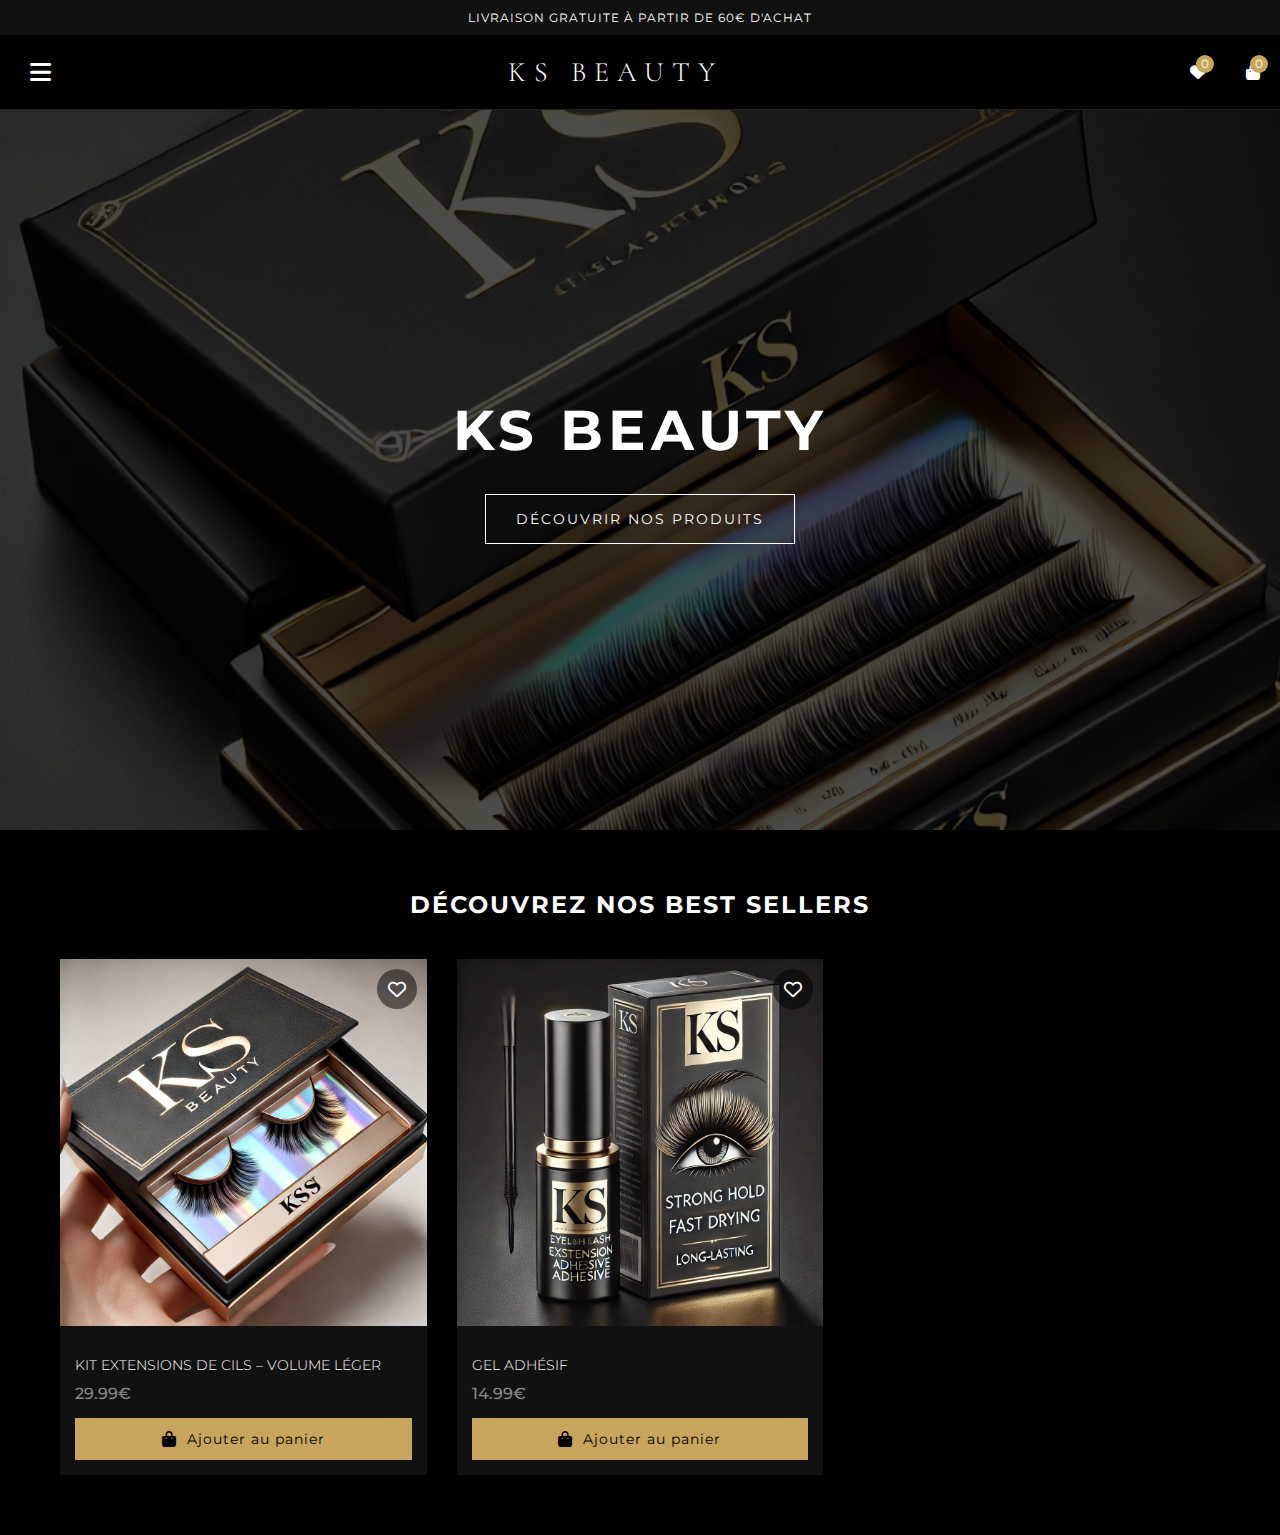
<file: index.html>
<!DOCTYPE html>
<html lang="fr">
<head>
    <meta charset="UTF-8">
    <meta name="viewport" content="width=device-width, initial-scale=1.0">
    <title>KS BEAUTY</title>
    <link href="https://fonts.googleapis.com/css2?family=Cormorant+Garamond:wght@300;400&family=Montserrat:wght@300;400;500&display=swap" rel="stylesheet">
    <link rel="stylesheet" href="https://cdnjs.cloudflare.com/ajax/libs/font-awesome/6.0.0/css/all.min.css">
    <link rel="stylesheet" href="styles.css">
</head>
<body>
    <div class="announcement">
        LIVRAISON GRATUITE À PARTIR DE 60€ D'ACHAT
    </div>

    <!-- Menu latéral -->
    <div class="side-menu">
        <div class="menu-header">
            <a href="index.html"><div class="brand">KS BEAUTY</div></a>
            <button class="close-menu">
                <i class="fas fa-times"></i>
            </button>
        </div>
        <nav class="menu-nav">
            <a href="index.html">Accueil</a>
            <a href="about.html">Qui sommes-nous</a>
        </nav>
    </div>
    
    <!-- Overlay pour le menu -->
    <div class="menu-overlay"></div>

    <nav class="main-nav">
        <button class="menu-toggle">
            <i class="fas fa-bars"></i>
        </button>
        
        <a href="index.html"><div class="brand">KS BEAUTY</div></a>
        
        <div class="nav-right">
            <a href="#wishlist">
                <i class="fas fa-heart"></i>
                <span class="count">0</span>
            </a>
            <a href="#cart">
                <i class="fas fa-shopping-bag"></i>
                <span class="count">0</span>
            </a>
        </div>
    </nav>

    <header class="hero">
        <div class="hero-content">
            <h1>KS BEAUTY</h1>
            <a href="#products" class="cta-button">DÉCOUVRIR NOS PRODUITS</a>
        </div>
    </header>

    <main>
        <section class="best-sellers">
            <h2>DÉCOUVREZ NOS BEST SELLERS</h2>
            
            <div class="products-grid">
                <div class="product-card">
                    <div class="product-image">
                        <a href="product.html?id=1" class="product-image-link">
                            <img src="newimage.png" alt="Extensions">
                        </a>
                        <button class="wishlist-btn">
                            <i class="far fa-heart"></i>
                        </button>
                    </div>
                    <div class="product-info">
                        <a href="product.html?id=1" class="product-name">
                            <h3>KIT EXTENSIONS DE CILS – VOLUME LÉGER</h3>
                        </a>
                        <p class="price">29.99€</p>
                       
                    </div>
                </div>
                
               
                
                <div class="product-card">
                    <div class="product-image">
                        <a href="product.html?id=3" class="product-image-link">
                            <img src="0A6F3EFC-C21C-4876-B2D8-3DB5AA718523.PNG" alt="Formations">
                        </a>
                        <button class="wishlist-btn">
                            <i class="far fa-heart"></i>
                        </button>
                    </div>
                    <div class="product-info">
                        <a href="product.html?id=3" class="product-name">
                            <h3>GEL ADHÉSIF</h3>
                        </a>
                        <p class="price">14.99€</p>
                       
                    </div>
                </div>
            </div>
        </section>
    </main>

    <!-- Modal Wishlist -->
    <div class="modal wishlist-modal">
        <div class="modal-content">
            <div class="modal-header">
                <h2>Ma Wishlist</h2>
                <button class="close-modal">&times;</button>
            </div>
            <div class="modal-body">
                <div class="wishlist-items"></div>
            </div>
        </div>
    </div>

    <!-- Modal Panier -->
    <div class="modal cart-modal">
        <div class="modal-content">
            <div class="modal-header">
                <h2>Mon Panier</h2>
                <button class="close-modal">&times;</button>
            </div>
            <div class="modal-body">
                <div class="cart-items"></div>
                <div class="cart-footer">
                    <div class="cart-total">
                        Total: <span class="total-amount">0.00€</span>
                    </div>
                    <button class="checkout-btn">Commander</button>
                </div>
            </div>
        </div>
    </div>

    <script src="script.js"></script>
</body>
</html>
</file>
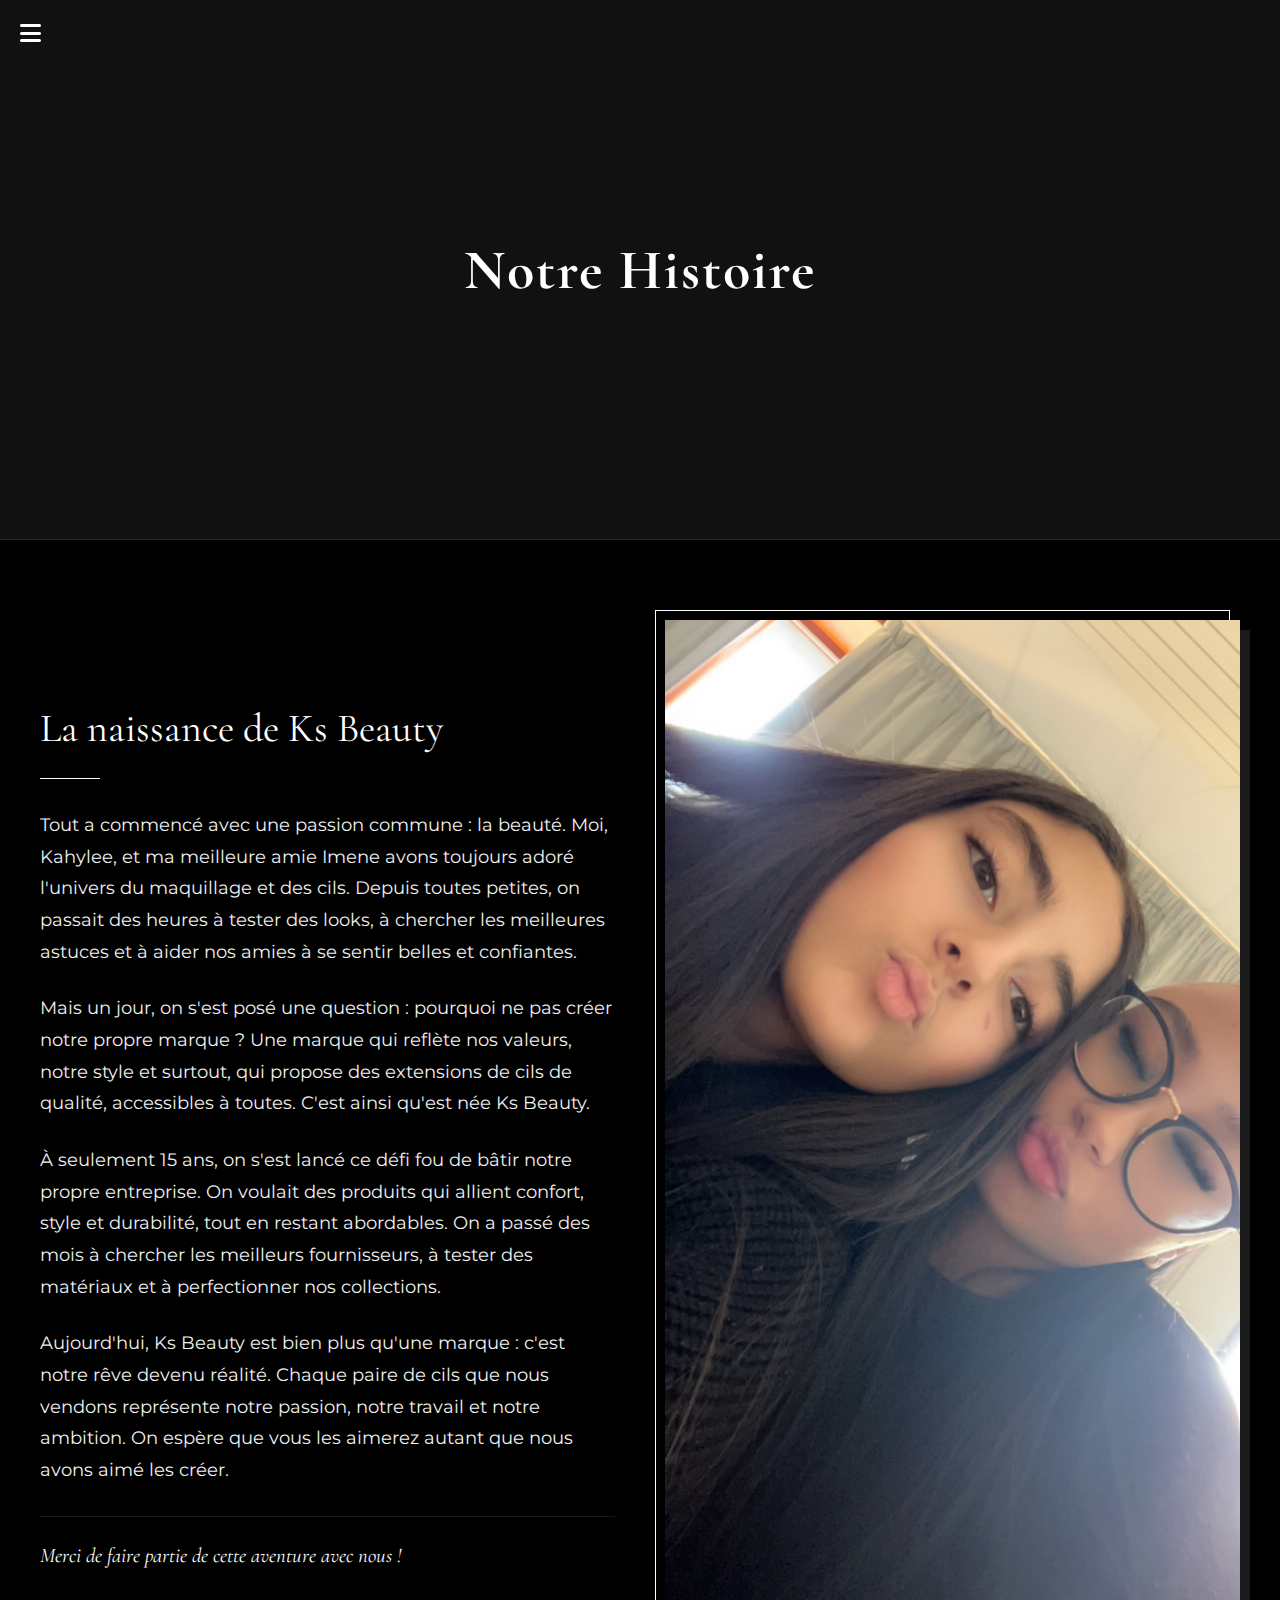
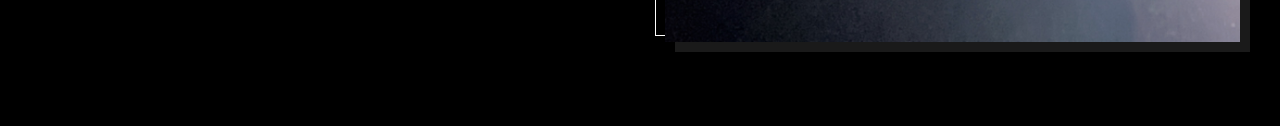
<file: about.html>
<!DOCTYPE html>
<html lang="fr">
<head>
    <meta charset="UTF-8">
    <meta name="viewport" content="width=device-width, initial-scale=1.0">
    <title>Qui sommes-nous - Ks Beauty</title>
    <link href="https://fonts.googleapis.com/css2?family=Cormorant+Garamond:wght@300;400&family=Montserrat:wght@300;400;500&display=swap" rel="stylesheet">
    <link rel="stylesheet" href="https://cdnjs.cloudflare.com/ajax/libs/font-awesome/6.0.0/css/all.min.css">
    <link rel="stylesheet" href="styles.css">
    <style>
        body {
            background-color: black;
            color: white;
            margin: 0;
            padding: 0;
        }

        .menu-button {
            position: fixed;
            top: 20px;
            left: 20px;
            z-index: 1000;
            background: none;
            border: none;
            color: white;
            font-size: 24px;
            cursor: pointer;
        }

        .about-hero {
            height: 60vh;
            background-color: #111;
            display: flex;
            align-items: center;
            justify-content: center;
            position: relative;
            overflow: hidden;
            border-bottom: 1px solid rgba(255, 255, 255, 0.1);
        }

        .about-hero h1 {
            font-family: 'Cormorant Garamond', serif;
            font-size: 3.5em;
            color: white;
            text-align: center;
            position: relative;
            z-index: 2;
            margin: 0;
            padding: 20px;
            letter-spacing: 2px;
        }

        .about-section {
            max-width: 1400px;
            margin: 40px auto;
            padding: 40px;
            position: relative;
            background: transparent;
        }

        .about-content {
            display: grid;
            grid-template-columns: 1fr 1fr;
            gap: 50px;
            align-items: center;
        }

        .about-text {
            font-family: 'Montserrat', sans-serif;
            line-height: 1.8;
            color: #f1f1f1;
        }

        .about-text p {
            margin-bottom: 25px;
            font-size: 1.1em;
        }

        .about-text h2 {
            font-family: 'Cormorant Garamond', serif;
            font-size: 2.5em;
            color: white;
            margin-bottom: 30px;
            font-weight: 400;
            position: relative;
            padding-bottom: 15px;
        }

        .about-text h2:after {
            content: '';
            position: absolute;
            bottom: 0;
            left: 0;
            width: 60px;
            height: 1px;
            background-color: white;
        }

        .about-image-container {
            position: relative;
        }

        .about-image-container:before {
            content: '';
            position: absolute;
            top: -10px;
            left: -10px;
            right: 10px;
            bottom: 10px;
            border: 1px solid white;
            z-index: -1;
        }

        .about-image {
            width: 100%;
            height: 100%;
            object-fit: cover;
            border-radius: 0;
            box-shadow: 10px 10px 0 rgba(255, 255, 255, 0.1);
            transition: transform 0.3s ease;
        }

        .about-image:hover {
            transform: translate(-5px, -5px);
            box-shadow: 15px 15px 0 rgba(255, 255, 255, 0.15);
        }

        .signature {
            font-family: 'Cormorant Garamond', serif;
            font-style: italic;
            font-size: 1.3em;
            margin-top: 30px;
            color: white;
            border-top: 1px solid rgba(255, 255, 255, 0.1);
            padding-top: 20px;
        }

        .side-menu {
            position: fixed;
            top: 0;
            left: -250px;
            width: 250px;
            height: 100vh;
            background-color: #111;
            transition: left 0.3s ease;
            z-index: 1000;
        }

        .side-menu.show {
            left: 0;
        }

        .menu-header {
            display: flex;
            justify-content: space-between;
            align-items: center;
            padding: 20px;
            border-bottom: 1px solid rgba(255, 255, 255, 0.1);
        }

        .brand {
            font-family: 'Cormorant Garamond', serif;
            font-size: 1.5em;
            color: white;
            text-decoration: none;
        }

        .close-menu {
            background: none;
            border: none;
            color: white;
            font-size: 24px;
            cursor: pointer;
        }

        .menu-nav {
            padding: 20px;
        }

        .menu-nav a {
            display: block;
            color: white;
            text-decoration: none;
            padding: 10px;
            border-bottom: 1px solid rgba(255, 255, 255, 0.1);
        }

        .menu-nav a:hover {
            background-color: rgba(255, 255, 255, 0.1);
        }

        @media (max-width: 968px) {
            .about-content {
                grid-template-columns: 1fr;
                gap: 30px;
            }

            .about-hero h1 {
                font-size: 2.5em;
            }

            .about-section {
                padding: 20px;
            }

            .about-text h2 {
                font-size: 2em;
            }

            .about-image-container:before {
                display: none;
            }
        }

        @media (max-width: 480px) {
            .about-hero h1 {
                font-size: 2em;
            }

            .about-text h2 {
                font-size: 1.8em;
            }
        }
    </style>
</head>
<body>
    <!-- Bouton Menu -->
    <button class="menu-button" onclick="toggleMenu()">
        <i class="fas fa-bars"></i>
    </button>

    <!-- Menu latéral -->
    <div class="side-menu">
        <div class="menu-header">
            <a href="index.html"><div class="brand">KS BEAUTY</div></a>
            <button class="close-menu" onclick="toggleMenu()">
                <i class="fas fa-times"></i>
            </button>
        </div>
        <nav class="menu-nav">
            <a href="index.html">Accueil</a>
            <a href="about.html">Qui sommes-nous</a>
        </nav>
    </div>

    <div class="about-hero">
        <h1>Notre Histoire</h1>
    </div>

    <main>
        <section class="about-section">
            <div class="about-content">
                <div class="about-text">
                    <h2>La naissance de Ks Beauty</h2>
                    <p>Tout a commencé avec une passion commune : la beauté. Moi, Kahylee, et ma meilleure amie Imene avons toujours adoré l'univers du maquillage et des cils. Depuis toutes petites, on passait des heures à tester des looks, à chercher les meilleures astuces et à aider nos amies à se sentir belles et confiantes.</p>
                    
                    <p>Mais un jour, on s'est posé une question : pourquoi ne pas créer notre propre marque ? Une marque qui reflète nos valeurs, notre style et surtout, qui propose des extensions de cils de qualité, accessibles à toutes. C'est ainsi qu'est née Ks Beauty.</p>
                    
                    <p>À seulement 15 ans, on s'est lancé ce défi fou de bâtir notre propre entreprise. On voulait des produits qui allient confort, style et durabilité, tout en restant abordables. On a passé des mois à chercher les meilleurs fournisseurs, à tester des matériaux et à perfectionner nos collections.</p>
                    
                    <p>Aujourd'hui, Ks Beauty est bien plus qu'une marque : c'est notre rêve devenu réalité. Chaque paire de cils que nous vendons représente notre passion, notre travail et notre ambition. On espère que vous les aimerez autant que nous avons aimé les créer.</p>
                    
                    <div class="signature">Merci de faire partie de cette aventure avec nous !</div>
                </div>
                <div class="about-image-container">
                    <img src="photo.JPG" alt="Les fondatrices de Ks Beauty" class="about-image">
                </div>
            </div>
        </section>
    </main>

    <script>
        function toggleMenu() {
            const sideMenu = document.querySelector('.side-menu');
            sideMenu.classList.toggle('show');
        }
    </script>

    <script src="script.js"></script>
</body>
</html>
</file>
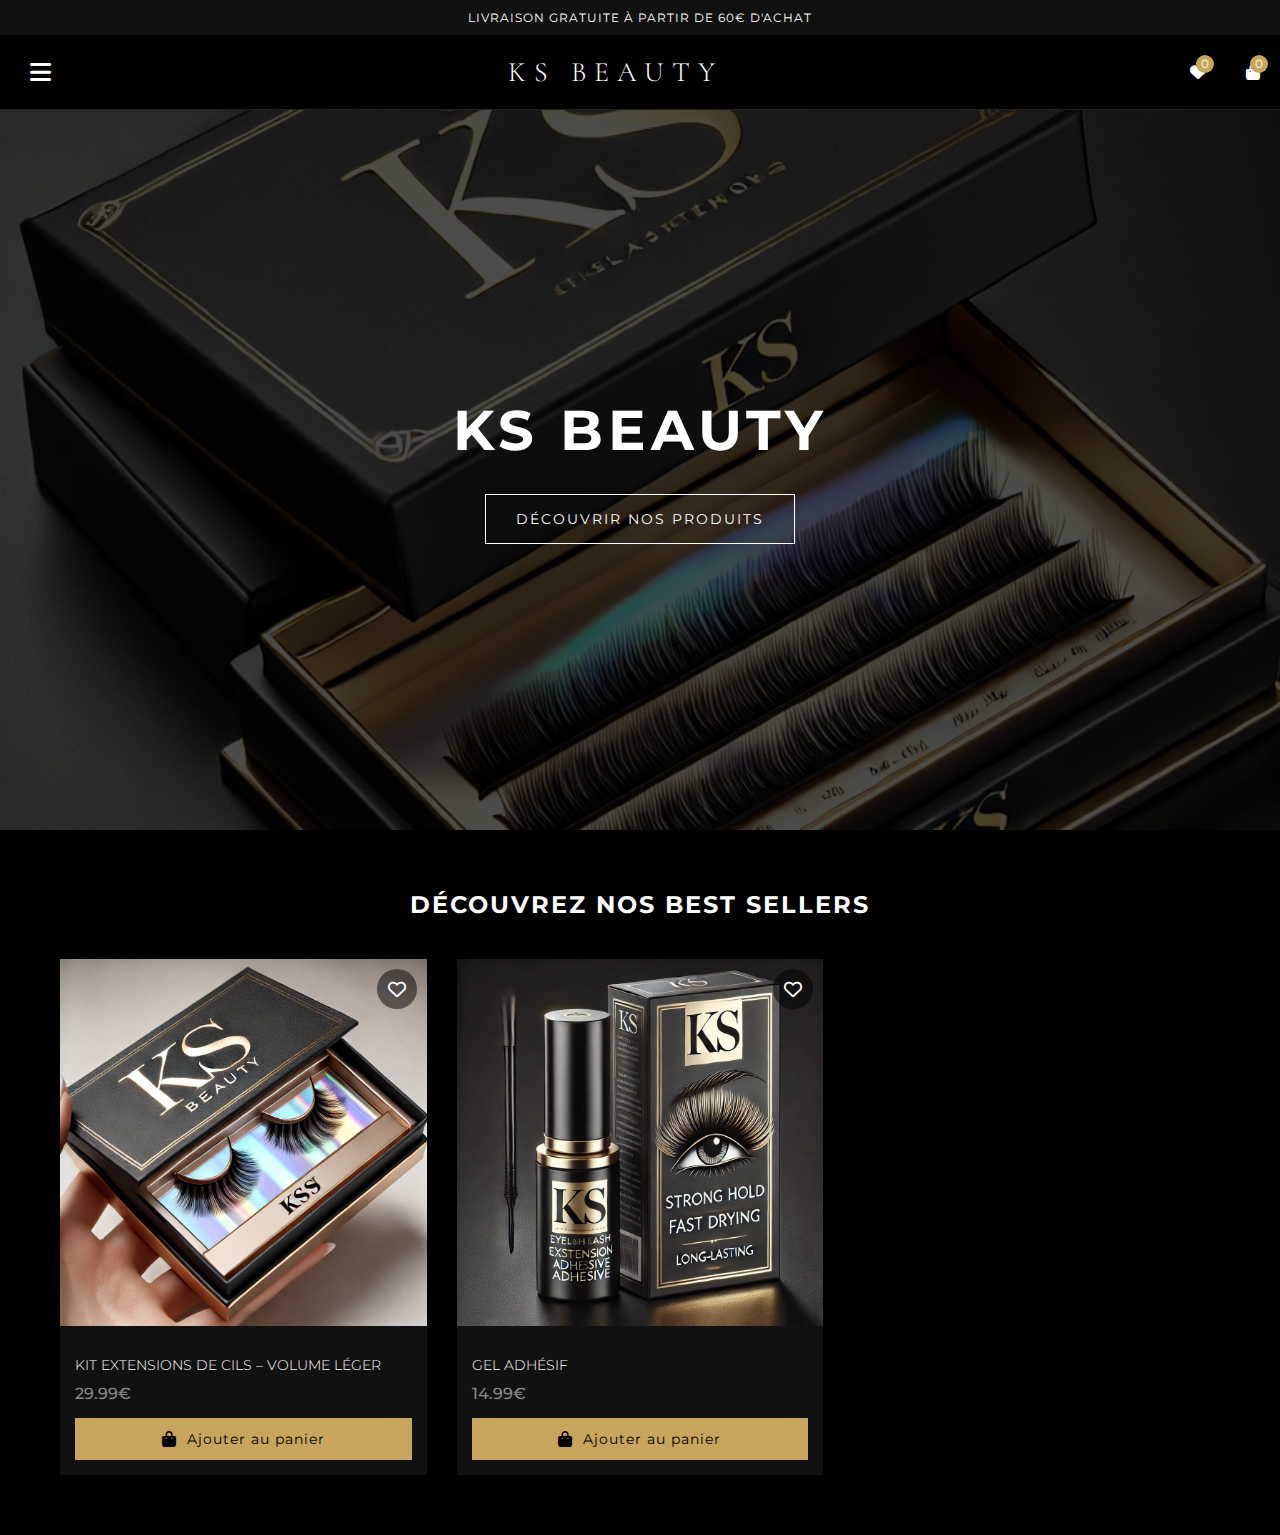
<file: product.html>
<!DOCTYPE html>
<html lang="fr">
<head>
    <meta charset="UTF-8">
    <meta name="viewport" content="width=device-width, initial-scale=1.0">
    <title>KS BEAUTY - Détail Produit</title>
    <link href="https://fonts.googleapis.com/css2?family=Cormorant+Garamond:wght@300;400&family=Montserrat:wght@300;400;500&display=swap" rel="stylesheet">
    <link rel="stylesheet" href="https://cdnjs.cloudflare.com/ajax/libs/font-awesome/6.0.0/css/all.min.css">
    <link rel="stylesheet" href="styles.css">
</head>
<body>
    <div class="announcement">
        LIVRAISON GRATUITE À PARTIR DE 60€ D'ACHAT
    </div>

    
    <nav class="main-nav">
        <button class="menu-toggle">
            <i class="fas fa-bars"></i>
        </button>
        
        <a href="index.html"><div class="brand">KS BEAUTY</div></a>
        
        <div class="nav-right">
            <a href="#wishlist">
                <i class="fas fa-heart"></i>
                <span class="count">0</span>
            </a>
            <a href="#cart">
                <i class="fas fa-shopping-bag"></i>
                <span class="count">0</span>
            </a>
        </div>
    </nav>
    <div class="side-menu">
        <div class="menu-header">
            <a href="index.html"><div class="brand">KS BEAUTY</div></a>
            <button class="close-menu" onclick="toggleMenu()">
                <i class="fas fa-times"></i>
            </button>
        </div>
        <nav class="menu-nav">
            <a href="index.html">Accueil</a>
            <a href="about.html">Qui sommes-nous</a>
        </nav>
    </div>
    

  

    <!-- Modal Wishlist -->
    <div class="modal wishlist-modal">
        <div class="modal-content">
            <div class="modal-header">
                <h2>Ma Wishlist</h2>
                <button class="close-modal">&times;</button>
            </div>
            <div class="modal-body">
                <div class="wishlist-items"></div>
            </div>
        </div>
    </div>

    <!-- Modal Panier -->
    <div class="modal cart-modal">
        <div class="modal-content">
            <div class="modal-header">
                <h2>Mon Panier</h2>
                <button class="close-modal">&times;</button>
            </div>
            <div class="modal-body">
                <div class="cart-items"></div>
                <div class="cart-footer">
                    <div class="cart-total">
                        Total: <span class="total-amount">0.00€</span>
                    </div>
                    <button class="checkout-btn">Commander</button>
                </div>
            </div>
        </div>
    </div>

    <main class="product-detail">
        <div class="product-gallery">
            <div class="main-image">
                <img src="" alt="" id="productImage">
            </div>
            <div class="thumbnail-list">
                <!-- Les miniatures seront ajoutées dynamiquement -->
            </div>
        </div>

        <div class="product-info-detail">
            <h1 id="productName"></h1>
            <div class="product-meta">
                <p class="price" id="productPrice"></p>
                <div class="stock-status">En stock</div>
            </div>

            <div class="product-description">
                <h2>Description</h2>
                <p id="productDescription"></p>
            </div>

            <div class="product-features">
                <h2>Caractéristiques</h2>
                <ul id="productFeatures">
                    <!-- Les caractéristiques seront ajoutées dynamiquement -->
                </ul>
            </div>

            <div class="product-actions">
                <div class="quantity-selector">
                    <button class="quantity-btn minus">-</button>
                    <input type="number" value="1" min="1" id="quantity">
                    <button class="quantity-btn plus">+</button>
                </div>
                <button class="add-to-cart-btn large">
                    <i class="fas fa-shopping-bag"></i>
                    Ajouter au panier
                </button>
                <button class="wishlist-btn large">
                    <i class="far fa-heart"></i>
                </button>
            </div>

            <div class="product-additional">
                <div class="accordion">
                    <div class="accordion-item">
                        <button class="accordion-header">
                            <span>Livraison</span>
                            <i class="fas fa-chevron-down"></i>
                        </button>
                        <div class="accordion-content">
                            <p>Livraison gratuite à partir de 60€ d'achat</p>
                            <p>Livraison en 2-3 jours ouvrés</p>
                        </div>
                    </div>
                    <div class="accordion-item">
                        <button class="accordion-header">
                            <span>Retours</span>
                            <i class="fas fa-chevron-down"></i>
                        </button>
                        <div class="accordion-content">
                            <p>Retours gratuits sous 14 jours</p>
                            <p>Produit non ouvert uniquement</p>
                        </div>
                    </div>
                </div>
            </div>
        </div>
    </main>

    <script src="script.js"></script>
    <script src="product.js"></script>
    <script>
        function toggleMenu() {
            const sideMenu = document.querySelector('.side-menu');
            sideMenu.classList.toggle('show');
        }
    </script>
</body>
</html>
</file>
<file: styles.css>
* {
    margin: 0;
    padding: 0;
    box-sizing: border-box;
}

body {
    font-family: 'Montserrat', sans-serif;
    background-color: #000;
    color: #fff;
}

/* Announcement Bar */
.announcement {
    background-color: #111;
    color: #fff;
    text-align: center;
    padding: 10px;
    font-size: 12px;
    letter-spacing: 1px;
}

/* Navigation */
nav {
    display: flex;
    justify-content: space-between;
    align-items: center;
    padding: 15px 20px;
    background-color: #000;
    border-bottom: 1px solid #222;
}

.menu-toggle {
    background: none;
    border: none;
    font-size: 1.5em;
    color: #fff;
    cursor: pointer;
    padding: 0;
    display: flex;
    align-items: center;
}

.menu-toggle:hover {
    color: #C8A45D;
}

.menu-toggle, .search {
    background: none;
    border: none;
    color: #fff;
    font-size: 18px;
    cursor: pointer;
}

.menu-toggle.active {
    color: #888;
}

.brand {
    font-family: 'Cormorant Garamond', serif;
    font-size: 1.8em;
    color: #fff;
    text-decoration: none;
}

.brand:hover {
    color: #C8A45D;
}

.brand {
    font-family: 'Cormorant Garamond', serif;
    color: #fff;
    font-size: 28px;
    letter-spacing: 8px;
    font-weight: 300;
    text-align: center;
    flex-grow: 1;
    margin: 0 20px;
    text-transform: uppercase;
}

.nav-right {
    display: flex;
    gap: 20px;
}

.nav-right a {
    color: #fff;
    text-decoration: none;
    position: relative;
    margin-left: 20px;
    transition: all 0.3s ease;
}

.nav-right a:hover {
    color: #C8A45D;
    transform: scale(1.1);
}

.count {
    position: absolute;
    top: -8px;
    right: -8px;
    background: #C8A45D;
    color: white;
    font-size: 12px;
    width: 18px;
    height: 18px;
    border-radius: 50%;
    display: flex;
    align-items: center;
    justify-content: center;
}

/* Hero Section */
.hero {
    height: 80vh;
    background: linear-gradient(rgba(0,0,0,0.7), rgba(0,0,0,0.7)),
                url('IMG_9272.PNG') center/cover no-repeat;
    display: flex;
    align-items: center;
    justify-content: center;
    text-align: center;
    color: #fff;
}

.hero-content h1 {
    font-size: 3.5rem;
    margin-bottom: 30px;
    letter-spacing: 5px;
}

.cta-button {
    display: inline-block;
    padding: 15px 30px;
    background-color: transparent;
    color: #fff;
    text-decoration: none;
    font-size: 14px;
    letter-spacing: 2px;
    border: 1px solid #fff;
}

.cta-button:hover {
    background-color: #fff;
    color: #000;
    transition: all 0.3s ease;
}

/* Best Sellers Section */
.best-sellers {
    padding: 60px 20px;
    max-width: 1200px;
    margin: 0 auto;
}

.best-sellers h2 {
    text-align: center;
    font-size: 24px;
    margin-bottom: 40px;
    letter-spacing: 2px;
    color: #fff;
}

.products-grid {
    display: grid;
    grid-template-columns: repeat(3, 1fr);
    gap: 30px;
}

.product-card {
    position: relative;
    background-color: #111;
}

.product-image {
    position: relative;
    width: 100%;
    padding-bottom: 100%;
    margin-bottom: 15px;
    overflow: hidden;
}

.product-image-link {
    position: absolute;
    top: 0;
    left: 0;
    width: 100%;
    height: 100%;
    text-decoration: none;
    color: inherit;
}

.product-image img {
    width: 100%;
    height: 100%;
    object-fit: cover;
    transition: transform 0.3s ease;
}

.product-image-link:hover img {
    transform: scale(1.05);
}

.wishlist-btn {
    position: absolute;
    top: 10px;
    right: 10px;
    background: rgba(0, 0, 0, 0.5);
    border: none;
    border-radius: 50%;
    width: 40px;
    height: 40px;
    display: flex;
    align-items: center;
    justify-content: center;
    cursor: pointer;
    transition: all 0.3s ease;
    z-index: 2;
}

.wishlist-btn i {
    color: white;
    font-size: 18px;
    transition: all 0.3s ease;
}

.wishlist-btn:hover {
    background: rgba(0, 0, 0, 0.8);
    transform: scale(1.1);
}

.wishlist-btn.active i {
    color: #C8A45D;
}

.product-name {
    text-decoration: none;
    color: inherit;
    display: block;
    margin-bottom: 10px;
}

.product-name:hover h3 {
    color: #C8A45D;
}

.product-name h3 {
    margin: 0;
    transition: color 0.3s ease;
    font-size: 1.1em;
}

.product-info {
    padding: 15px;
}

.product-info h3 {
    font-size: 14px;
    font-weight: 300;
    margin-bottom: 10px;
    color: #fff;
}

.price {
    font-size: 16px;
    font-weight: 500;
    color: #888;
}

.add-to-cart-btn {
    width: 100%;
    background-color: #C8A45D;
    color: #000;
    border: none;
    padding: 12px;
    margin-top: 15px;
    font-family: 'Montserrat', sans-serif;
    font-size: 14px;
    letter-spacing: 1px;
    cursor: pointer;
    transition: all 0.3s ease;
    display: flex;
    align-items: center;
    justify-content: center;
    gap: 10px;
}

.add-to-cart-btn:hover {
    background-color: #fff;
}

.add-to-cart-btn i {
    font-size: 16px;
}

/* Effets de hover */
.menu-toggle {
    background: none;
    border: none;
    color: white;
    font-size: 24px;
    cursor: pointer;
    padding: 10px;
    transition: all 0.3s ease;
}

.menu-toggle:hover {
    transform: scale(1.1);
}

/* Menu latéral */
.side-menu {
    position: fixed;
    top: 0;
    left: -300px;
    width: 300px;
    height: 100vh;
    background-color: #000;
    z-index: 1000;
    transition: left 0.3s ease;
    padding: 20px;
}

.side-menu.active {
    left: 0;
}

.menu-header {
    display: flex;
    justify-content: space-between;
    align-items: center;
    margin-bottom: 40px;
}

.close-menu {
    background: none;
    border: none;
    color: #fff;
    font-size: 24px;
    cursor: pointer;
}

.close-menu:hover {
    color: #888;
}

.menu-nav {
    display: flex;
    flex-direction: column;
    gap: 20px;
}

.menu-nav a {
    color: #fff;
    text-decoration: none;
    font-family: 'Montserrat', sans-serif;
    font-size: 16px;
    letter-spacing: 2px;
    transition: color 0.3s ease;
}

.menu-nav a:hover {
    color: #C8A45D;
}

.menu-overlay {
    position: fixed;
    top: 0;
    left: 0;
    width: 100%;
    height: 100%;
    background-color: rgba(0, 0, 0, 0.5);
    z-index: 999;
    display: none;
}

.menu-overlay.active {
    display: block;
}

/* Modals */
.modal {
    display: none;
    position: fixed;
    top: 0;
    left: 0;
    width: 100%;
    height: 100%;
    background-color: rgba(0, 0, 0, 0.8);
    z-index: 1000;
    overflow-y: auto;
}

.modal.active {
    display: block;
}

.modal-content {
    background-color: #000;
    margin: 50px auto;
    max-width: 600px;
    border: 1px solid #333;
    position: relative;
}

.modal-header {
    padding: 20px;
    border-bottom: 1px solid #333;
    display: flex;
    justify-content: space-between;
    align-items: center;
}

.modal-header h2 {
    color: #fff;
    margin: 0;
    font-family: 'Cormorant Garamond', serif;
    font-size: 24px;
    letter-spacing: 2px;
}

.close-modal {
    background: none;
    border: none;
    color: #fff;
    font-size: 28px;
    cursor: pointer;
    padding: 0;
    line-height: 1;
}

.close-modal:hover {
    color: #C8A45D;
}

.modal-body {
    padding: 20px;
}

/* Cart Items */
.cart-items, .wishlist-items {
    display: flex;
    flex-direction: column;
    gap: 20px;
}

.cart-item, .wishlist-item {
    display: flex;
    align-items: center;
    padding: 15px;
    border: 1px solid #333;
    background-color: #111;
}

.item-image {
    width: 80px;
    height: 80px;
    object-fit: cover;
    margin-right: 15px;
}

.item-details {
    flex-grow: 1;
}

.item-name {
    color: #fff;
    margin: 0 0 5px;
    font-family: 'Montserrat', sans-serif;
}

.item-price {
    color: #C8A45D;
    margin: 0;
    font-weight: 500;
}

.item-quantity {
    display: flex;
    align-items: center;
    gap: 10px;
    margin-left: 20px;
}

.quantity-btn {
    background: none;
    border: 1px solid #333;
    color: #fff;
    width: 25px;
    height: 25px;
    display: flex;
    align-items: center;
    justify-content: center;
    cursor: pointer;
}

.quantity-btn:hover {
    background-color: #333;
}

.quantity-value {
    color: #fff;
    min-width: 30px;
    text-align: center;
}

.remove-item {
    background: none;
    border: none;
    color: #888;
    cursor: pointer;
    margin-left: 20px;
}

.remove-item:hover {
    color: #C8A45D;
}

.cart-footer {
    margin-top: 30px;
    padding-top: 20px;
    border-top: 1px solid #333;
    display: flex;
    justify-content: space-between;
    align-items: center;
}

.cart-total {
    color: #fff;
    font-size: 18px;
    font-family: 'Montserrat', sans-serif;
}

.total-amount {
    color: #C8A45D;
    font-weight: 500;
}

.checkout-btn {
    background-color: #C8A45D;
    color: #000;
    border: none;
    padding: 12px 30px;
    font-family: 'Montserrat', sans-serif;
    font-size: 14px;
    letter-spacing: 1px;
    cursor: pointer;
    transition: all 0.3s ease;
}

.checkout-btn:hover {
    background-color: #fff;
}

/* Notifications */
.notification-container {
    position: fixed;
    bottom: 20px;
    right: 20px;
    z-index: 9999;
}

.notification {
    background-color: rgba(0, 0, 0, 0.9);
    color: white;
    padding: 15px 25px;
    margin-top: 10px;
    border-radius: 5px;
    box-shadow: 0 4px 6px rgba(0, 0, 0, 0.1);
    display: flex;
    align-items: center;
    gap: 12px;
    font-family: 'Montserrat', sans-serif;
    transform: translateX(120%);
    opacity: 0;
    animation: slideIn 0.3s ease forwards;
}

.notification.success {
    border-left: 4px solid #C8A45D;
}

.notification i {
    color: #C8A45D;
    font-size: 18px;
}

@keyframes slideIn {
    to {
        transform: translateX(0);
        opacity: 1;
    }
}

@keyframes slideOut {
    to {
        transform: translateX(120%);
        opacity: 0;
    }
}

.notification.removing {
    animation: slideOut 0.3s ease forwards;
}

/* Page Produit */
.product-detail {
    display: grid;
    grid-template-columns: 1fr 1fr;
    gap: 40px;
    max-width: 1200px;
    margin: 40px auto;
    padding: 0 20px;
}

.product-gallery {
    position: sticky;
    top: 100px;
}

.main-image {
    width: 100%;
    margin-bottom: 20px;
    border-radius: 8px;
    overflow: hidden;
}

.main-image img {
    width: 100%;
    height: auto;
    object-fit: cover;
}

.thumbnail-list {
    display: flex;
    gap: 10px;
    margin-top: 20px;
}

.thumbnail-list img {
    width: 80px;
    height: 80px;
    object-fit: cover;
    border-radius: 4px;
    cursor: pointer;
    transition: opacity 0.3s;
}

.thumbnail-list img:hover {
    opacity: 0.8;
}

.product-info-detail {
    padding: 20px;
}

.product-info-detail h1 {
    font-family: 'Cormorant Garamond', serif;
    font-size: 2.5em;
    margin-bottom: 20px;
    color: #000;
}

.product-meta {
    display: flex;
    justify-content: space-between;
    align-items: center;
    margin-bottom: 30px;
}

.stock-status {
    color: #4CAF50;
    font-size: 0.9em;
}

.product-description {
    margin-bottom: 30px;
}

.product-description h2,
.product-features h2 {
    font-family: 'Montserrat', sans-serif;
    font-size: 1.2em;
    margin-bottom: 15px;
    color: #333;
}

.product-features ul {
    list-style: none;
    padding: 0;
}

.product-features li {
    margin-bottom: 10px;
    padding-left: 20px;
    position: relative;
}

.product-features li:before {
    content: "•";
    color: #C8A45D;
    position: absolute;
    left: 0;
}

.product-actions {
    margin-top: 30px;
    display: flex;
    gap: 15px;
    align-items: center;
}

.quantity-selector {
    display: flex;
    align-items: center;
    border: 1px solid #ddd;
    border-radius: 4px;
}

.quantity-selector input {
    width: 50px;
    text-align: center;
    border: none;
    padding: 10px;
    font-size: 1em;
}

.quantity-btn {
    background: none;
    border: none;
    padding: 10px 15px;
    cursor: pointer;
    transition: background-color 0.3s;
}

.quantity-btn:hover {
    background-color: #f5f5f5;
}

.add-to-cart-btn.large {
    flex: 1;
    padding: 15px 30px;
    font-size: 1.1em;
}

.wishlist-btn.large {
    padding: 15px;
    font-size: 1.1em;
}

.product-additional {
    margin-top: 40px;
}

.accordion {
    border-top: 1px solid #eee;
}

.accordion-item {
    border-bottom: 1px solid #eee;
}

.accordion-header {
    width: 100%;
    padding: 20px 0;
    display: flex;
    justify-content: space-between;
    align-items: center;
    background: none;
    border: none;
    cursor: pointer;
    font-family: 'Montserrat', sans-serif;
    font-size: 1em;
    color: #333;
}

.accordion-content {
    padding: 0 0 20px;
    display: none;
}

.accordion-content.active {
    display: block;
}

.back-btn {
    color: #000;
    text-decoration: none;
    font-size: 1.2em;
}
#productName{
    color: white;
}

@media (max-width: 768px) {
    .products-grid {
        grid-template-columns: repeat(2, 1fr);
        gap: 20px;
    }
    
    .hero-content h1 {
        font-size: 2.5rem;
    }
    
    .product-detail {
        grid-template-columns: 1fr;
    }

    .product-gallery {
        position: static;
    }

    .product-actions {
        flex-direction: column;
    }

    .quantity-selector {
        width: 100%;
        justify-content: center;
    }
}

@media (max-width: 480px) {
    .products-grid {
        grid-template-columns: 1fr;
    }
}
a{
    text-decoration: none;
    }
</file>
